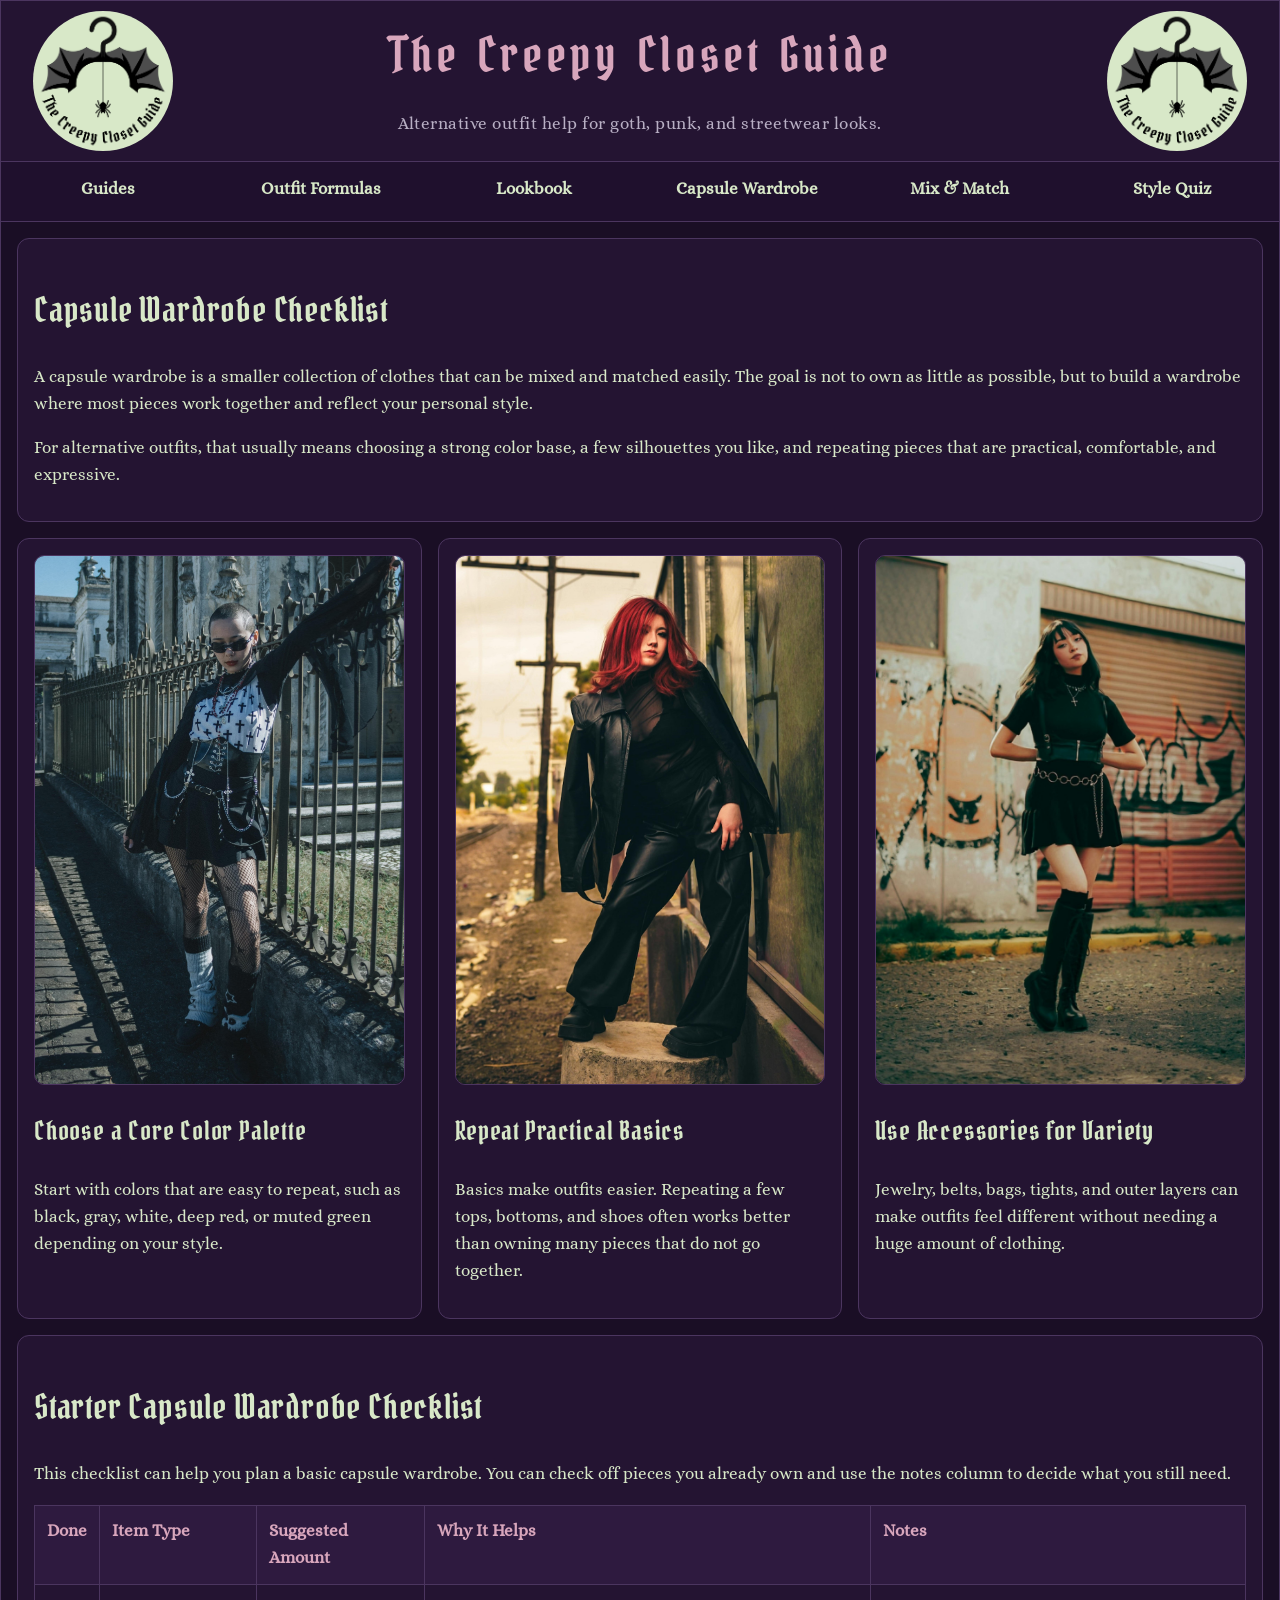
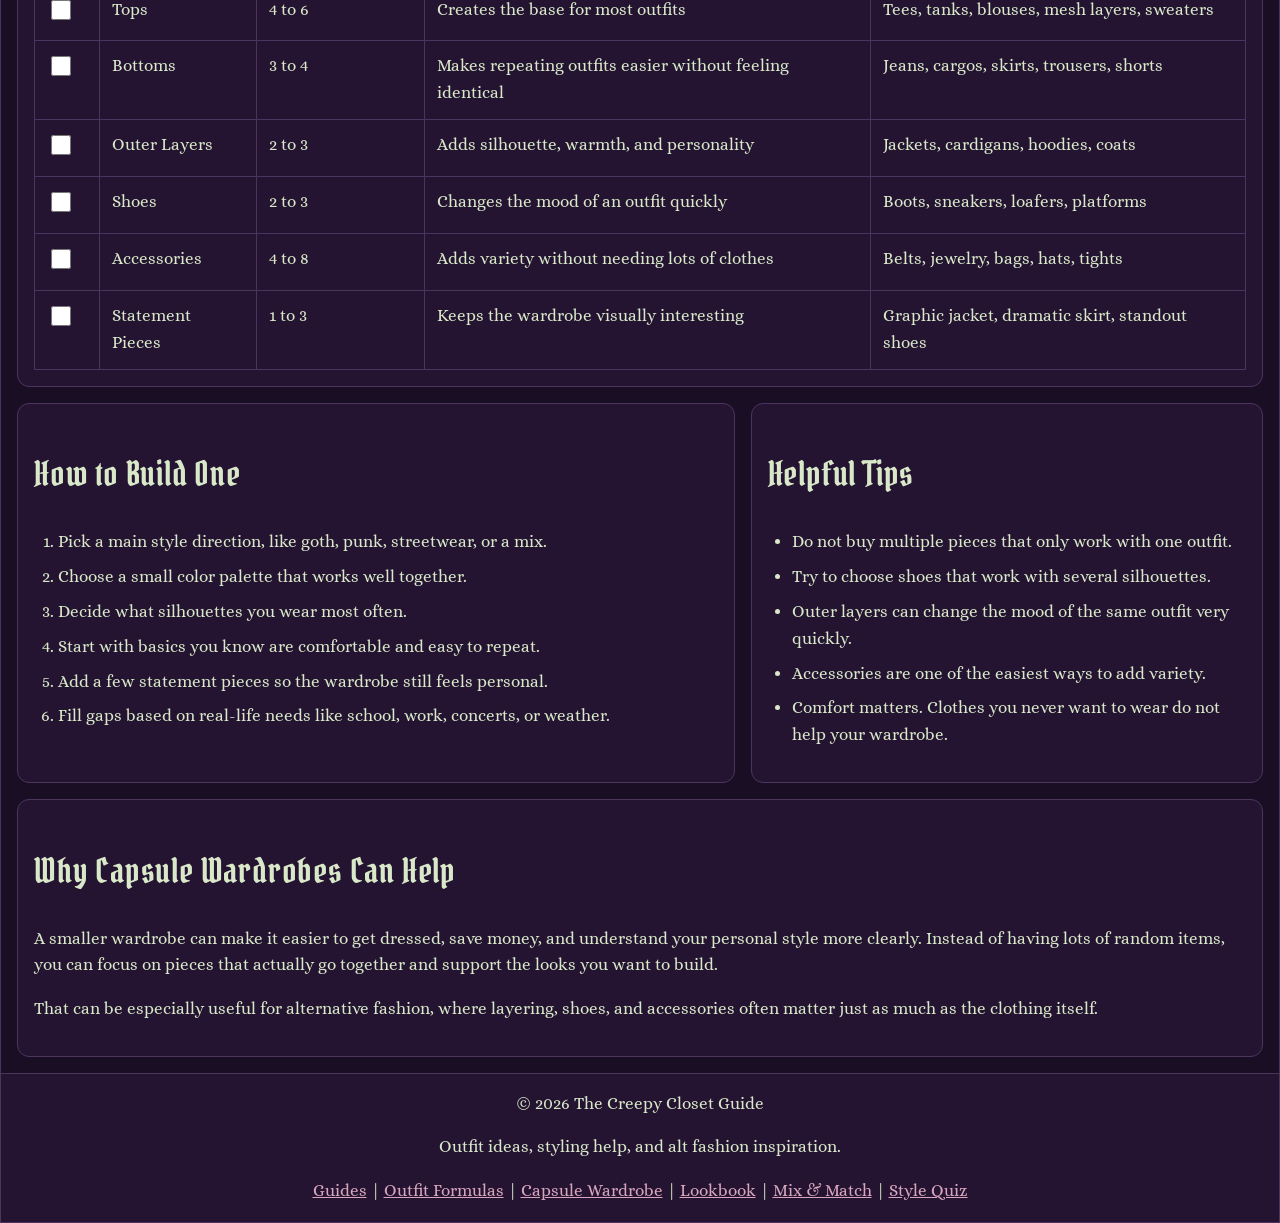
<file: capsule_wardrobe.html>
<!DOCTYPE html>
<html lang="en">
<head>
  <meta charset="utf-8">
  <meta name="viewport" content="width=device-width, initial-scale=1.0">
  <meta name="description" content="A capsule wardrobe page with a checklist table for building a small goth, punk, or streetwear closet.">
  <title>The Creepy Closet Guide | Capsule Wardrobe</title>
  <link rel="stylesheet" href="styles.css">
</head>
<body>
  <div id="wrapper">
    <header>
      <div class="header-logo-row">
        <a href="index.html">
          <img loading="lazy" src="creepyCloset.png" alt="The Creepy Closet Guide logo" class="site-logo logo-left">
        </a>
        
        <div class="header-text">
          <h1><a href="index.html">The Creepy Closet Guide</a></h1>
          <p class="tagline">Alternative outfit help for goth, punk, and streetwear looks.</p>
        </div>
        
        <a href="index.html">
          <img loading="lazy" src="creepyCloset.png" alt="The Creepy Closet Guide logo" class="site-logo logo-right">
        </a>
      </div>
    </header>

    <nav aria-label="Main navigation">
      <ul>
        <li><a href="guides.html">Guides</a></li>
        <li><a href="outfit_formulas.html">Outfit Formulas</a></li>
        <li><a href="lookbook.html">Lookbook</a></li>
        <li><a href="capsule_wardrobe.html">Capsule Wardrobe</a></li>
        <li><a href="mix_match.html">Mix &amp; Match</a></li>
        <li><a href="quiz.html">Style Quiz</a></li>
      </ul>
    </nav>

    <main>
      <section class="box">
        <h2>Capsule Wardrobe Checklist</h2>
        <p>
          A capsule wardrobe is a smaller collection of clothes that can be mixed and
          matched easily. The goal is not to own as little as possible, but to build a
          wardrobe where most pieces work together and reflect your personal style.
        </p>
        <p>
          For alternative outfits, that usually means choosing a strong
          color base, a few silhouettes you like, and repeating pieces that are practical,
          comfortable, and expressive.
        </p>
      </section>

      <section class="card-grid capsule-images spaced-box">
        <article class="box">
          <img loading="lazy" src="capsule1.jpg" 
          alt="Person wearing a white cross-print top over a black long-sleeve layer, 
          a black skirt, fishnet tights, layered jewelry, and mismatched leg warmers.">
          <h3>Choose a Core Color Palette</h3>
          <p>
            Start with colors that are easy to repeat, such as black, gray, white,
            deep red, or muted green depending on your style.
          </p>
        </article>

        <article class="box">
          <img loading="lazy" src="capsule2.jpg"
          alt="Person with red hair wearing a black leather jacket, sheer black top, black 
          leather-look pants, and chunky black shoes.">
          <h3>Repeat Practical Basics</h3>
          <p>
            Basics make outfits easier. Repeating a few tops, bottoms, and shoes often
            works better than owning many pieces that do not go together.
          </p>
        </article>

        <article class="box">
          <img loading="lazy" src="capsule3.jpg" 
          alt="Black and white image of a person wearing a leather jacket, black crop top, 
          layered skirt, patterned tights, and platform boots.">
          <h3>Use Accessories for Variety</h3>
          <p>
            Jewelry, belts, bags, tights, and outer layers can make outfits feel different
            without needing a huge amount of clothing.
          </p>
        </article>
      </section>

      <section class="box spaced-box">
        <h2>Starter Capsule Wardrobe Checklist</h2>
        <p>
          This checklist can help you plan a basic capsule wardrobe. You can check off
          pieces you already own and use the notes column to decide what you still need.
        </p>

        <table class="checklist-table">
          <thead>
            <tr>
              <th>Done</th>
              <th>Item Type</th>
              <th>Suggested Amount</th>
              <th>Why It Helps</th>
              <th>Notes</th>
            </tr>
          </thead>
          <tbody>
            <tr>
              <td><input type="checkbox" aria-label="Tops completed"></td>
              <td>Tops</td>
              <td>4 to 6</td>
              <td>Creates the base for most outfits</td>
              <td>Tees, tanks, blouses, mesh layers, sweaters</td>
            </tr>
            <tr>
              <td><input type="checkbox" aria-label="Bottoms completed"></td>
              <td>Bottoms</td>
              <td>3 to 4</td>
              <td>Makes repeating outfits easier without feeling identical</td>
              <td>Jeans, cargos, skirts, trousers, shorts</td>
            </tr>
            <tr>
              <td><input type="checkbox" aria-label="Outer layers completed"></td>
              <td>Outer Layers</td>
              <td>2 to 3</td>
              <td>Adds silhouette, warmth, and personality</td>
              <td>Jackets, cardigans, hoodies, coats</td>
            </tr>
            <tr>
              <td><input type="checkbox" aria-label="Shoes completed"></td>
              <td>Shoes</td>
              <td>2 to 3</td>
              <td>Changes the mood of an outfit quickly</td>
              <td>Boots, sneakers, loafers, platforms</td>
            </tr>
            <tr>
              <td><input type="checkbox" aria-label="Accessories completed"></td>
              <td>Accessories</td>
              <td>4 to 8</td>
              <td>Adds variety without needing lots of clothes</td>
              <td>Belts, jewelry, bags, hats, tights</td>
            </tr>
            <tr>
              <td><input type="checkbox" aria-label="Statement pieces completed"></td>
              <td>Statement Pieces</td>
              <td>1 to 3</td>
              <td>Keeps the wardrobe visually interesting</td>
              <td>Graphic jacket, dramatic skirt, standout shoes</td>
            </tr>
          </tbody>
        </table>
      </section>

      <section class="two-col-layout capsule-layout">
        <article class="box">
          <h2>How to Build One</h2>
          <ol class="capsule-steps">
            <li>Pick a main style direction, like goth, punk, streetwear, or a mix.</li>
            <li>Choose a small color palette that works well together.</li>
            <li>Decide what silhouettes you wear most often.</li>
            <li>Start with basics you know are comfortable and easy to repeat.</li>
            <li>Add a few statement pieces so the wardrobe still feels personal.</li>
            <li>Fill gaps based on real-life needs like school, work, concerts, or weather.</li>
          </ol>
        </article>

        <aside class="box">
          <h2>Helpful Tips</h2>
          <ul class="capsule-tips">
            <li>Do not buy multiple pieces that only work with one outfit.</li>
            <li>Try to choose shoes that work with several silhouettes.</li>
            <li>Outer layers can change the mood of the same outfit very quickly.</li>
            <li>Accessories are one of the easiest ways to add variety.</li>
            <li>Comfort matters. Clothes you never want to wear do not help your wardrobe.</li>
          </ul>
        </aside>
      </section>

      <section class="box spaced-box">
        <h2>Why Capsule Wardrobes Can Help</h2>
        <p>
          A smaller wardrobe can make it easier to get dressed, save money, and understand
          your personal style more clearly. Instead of having lots of random items, you can
          focus on pieces that actually go together and support the looks you want to build.
        </p>
        <p>
          That can be especially useful for alternative fashion, where layering, shoes,
          and accessories often matter just as much as the clothing itself.
        </p>
      </section>
    </main>
    
    <footer>
      <p>&copy; 2026 The Creepy Closet Guide</p>
      <p class="footer-tagline">Outfit ideas, styling help, and alt fashion inspiration.</p>
      <p class="footer-links">
        <a href="guides.html">Guides</a> |
        <a href="outfit_formulas.html">Outfit Formulas</a> |
        <a href="capsule_wardrobe.html">Capsule Wardrobe</a> |
        <a href="lookbook.html">Lookbook</a> |
        <a href="mix_match.html">Mix &amp; Match</a> |
        <a href="quiz.html">Style Quiz</a>
      </p>
    </footer>
    <button id="backToTop" aria-label="Back to top">↑</button>
  </div>

  <script src="https://code.jquery.com/jquery-3.7.1.min.js"></script>
  <script src="main.js"></script>
</body>
</html>
</file>
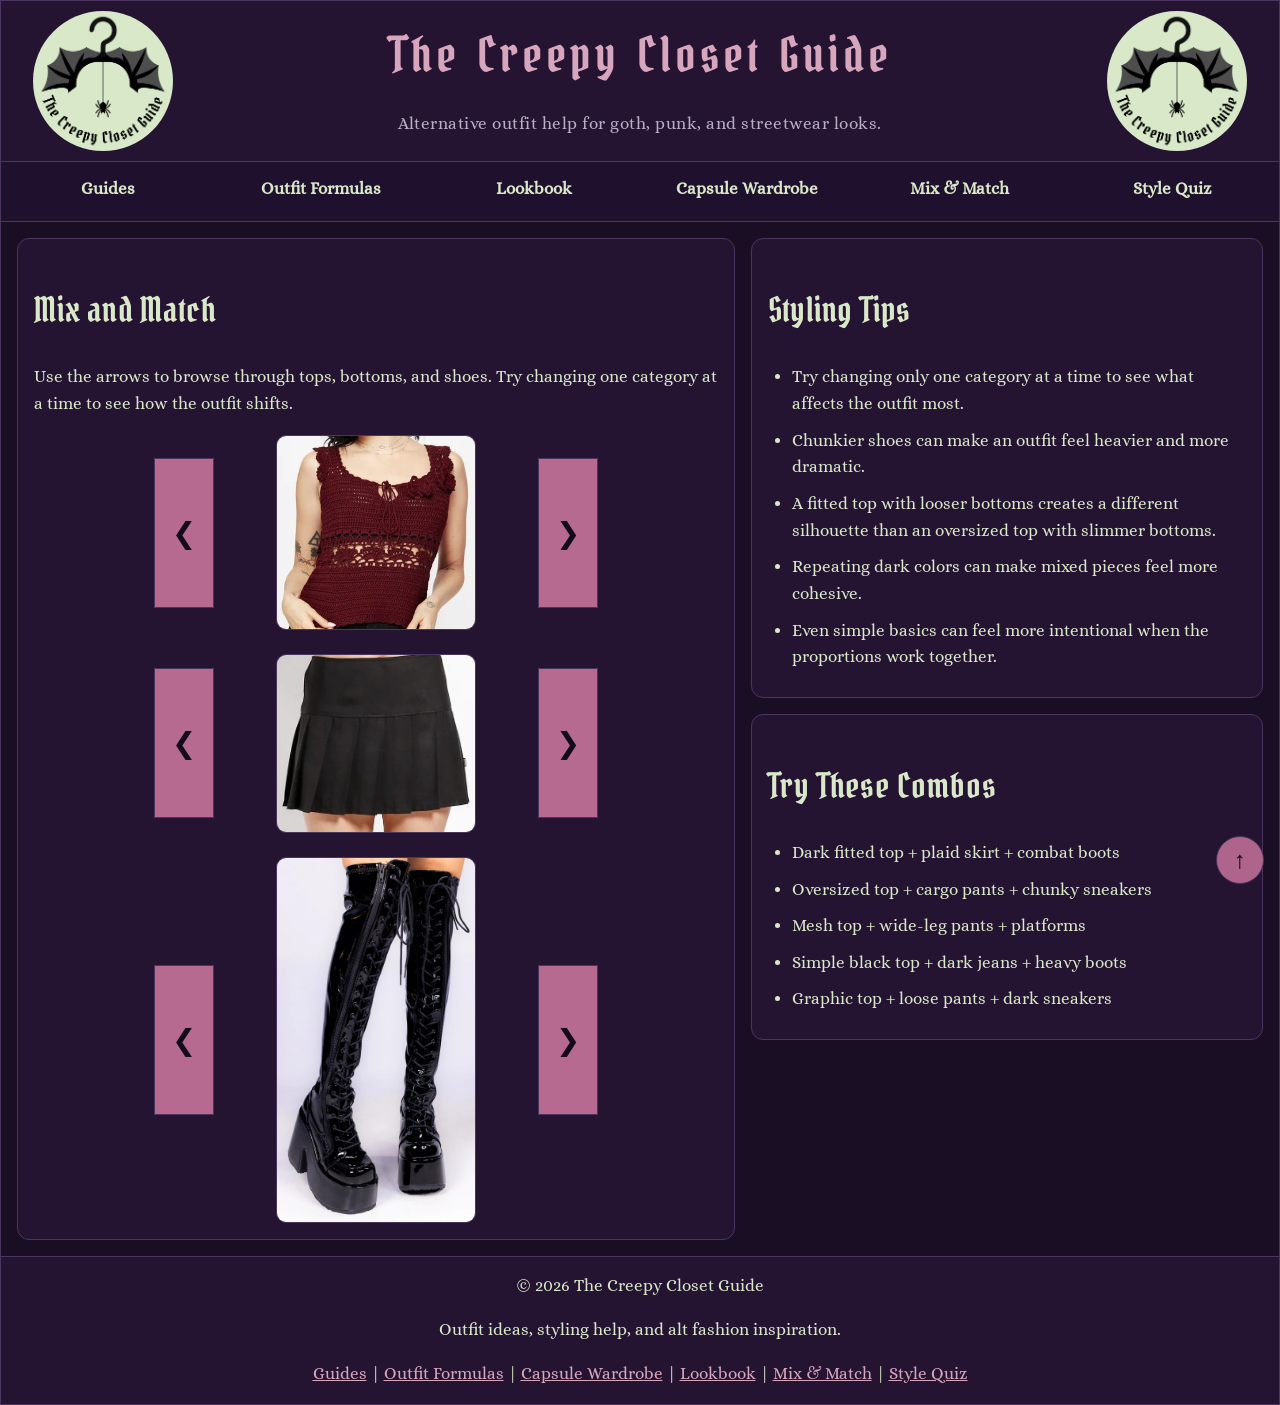
<file: mix_match.html>
<!DOCTYPE html>
<html lang="en">
<head>
  <meta charset="utf-8">
  <meta name="viewport" content="width=device-width, initial-scale=1.0">
  <meta name="description" content="An interactive mix and match page for combining tops, bottoms, and shoes to build an alternative outfit.">
  <title>The Creepy Closet Guide | Mix and Match</title>
  <link rel="stylesheet" href="styles.css">
</head>
<body>
  <div id="wrapper">
    <header>
      <div class="header-logo-row">
        <a href="index.html">
          <img loading="lazy" src="creepyCloset.png" alt="The Creepy Closet Guide logo" class="site-logo logo-left">
        </a>
        
        <div class="header-text">
          <h1><a href="index.html">The Creepy Closet Guide</a></h1>
          <p class="tagline">Alternative outfit help for goth, punk, and streetwear looks.</p>
        </div>
        
        <a href="index.html">
          <img loading="lazy" src="creepyCloset.png" alt="The Creepy Closet Guide logo" class="site-logo logo-right">
        </a>
  </div>
</header>

    <nav aria-label="Main navigation">
      <ul>
        <li><a href="guides.html">Guides</a></li>
        <li><a href="outfit_formulas.html">Outfit Formulas</a></li>
        <li><a href="lookbook.html">Lookbook</a></li>
        <li><a href="capsule_wardrobe.html">Capsule Wardrobe</a></li>
        <li><a href="mix_match.html">Mix &amp; Match</a></li>
        <li><a href="quiz.html">Style Quiz</a></li>
      </ul>
    </nav>

    <main class="two-col-layout">
      <section class="main-content box">
        <h2>Mix and Match</h2>
        <p>
          Use the arrows to browse through tops, bottoms, and shoes. Try changing one
          category at a time to see how the outfit shifts.
        </p>

        <div class="mix-stack">
          <div class="mix-row">
            <button class="arrow-btn" id="prevTop" aria-label="Previous top">&#10094;</button>  
              <img loading="lazy" id="topImage" src="top01.jpg" alt="Crocheted red tank top.">
            <button class="arrow-btn" id="nextTop" aria-label="Next top">&#10095;</button>
          </div>

          <div class="mix-row">
            <button class="arrow-btn" id="prevBottom" aria-label="Previous bottom">&#10094;</button>
            <img loading="lazy" id="bottomImage" src="bottom01.jpg" alt="Black pleated mini skirt.">
            <button class="arrow-btn" id="nextBottom" aria-label="Next bottom">&#10095;</button>
          </div>

          <div class="mix-row">
            <button class="arrow-btn" id="prevShoes" aria-label="Previous shoes">&#10094;</button>
            <img loading="lazy" id="shoeImage" src="shoe01.jpg" alt="Black pvc thigh high, lace-up platform boots.">
            <button class="arrow-btn" id="nextShoes" aria-label="Next shoes">&#10095;</button>
          </div>
        </div>
      </section>

      <aside class="sidebar-column">
        <section class="box">
          <h2>Styling Tips</h2>
          <ul class="mix-tips">
            <li>Try changing only one category at a time to see what affects the outfit most.</li>
            <li>Chunkier shoes can make an outfit feel heavier and more dramatic.</li>
            <li>A fitted top with looser bottoms creates a different silhouette than an oversized top with slimmer bottoms.</li>
            <li>Repeating dark colors can make mixed pieces feel more cohesive.</li>
            <li>Even simple basics can feel more intentional when the proportions work together.</li>
          </ul>
        </section>

        <section class="box">
          <h2>Try These Combos</h2>
          <ul class="mix-tips">
            <li>Dark fitted top + plaid skirt + combat boots</li>
            <li>Oversized top + cargo pants + chunky sneakers</li>
            <li>Mesh top + wide-leg pants + platforms</li>
            <li>Simple black top + dark jeans + heavy boots</li>
            <li>Graphic top + loose pants + dark sneakers</li>
          </ul>
        </section>
      </aside>
    </main>

    <footer>
      <p>&copy; 2026 The Creepy Closet Guide</p>
      <p class="footer-tagline">Outfit ideas, styling help, and alt fashion inspiration.</p>
      <p class="footer-links">
        <a href="guides.html">Guides</a> |
        <a href="outfit_formulas.html">Outfit Formulas</a> |
        <a href="capsule_wardrobe.html">Capsule Wardrobe</a> |
        <a href="lookbook.html">Lookbook</a> |
        <a href="mix_match.html">Mix &amp; Match</a> |
        <a href="quiz.html">Style Quiz</a>
      </p>
    </footer>
    <button id="backToTop" aria-label="Back to top">↑</button>
  </div>

  <script src="https://code.jquery.com/jquery-3.7.1.min.js"></script>
  <script src="main.js"></script>
</body>
</html>
</file>
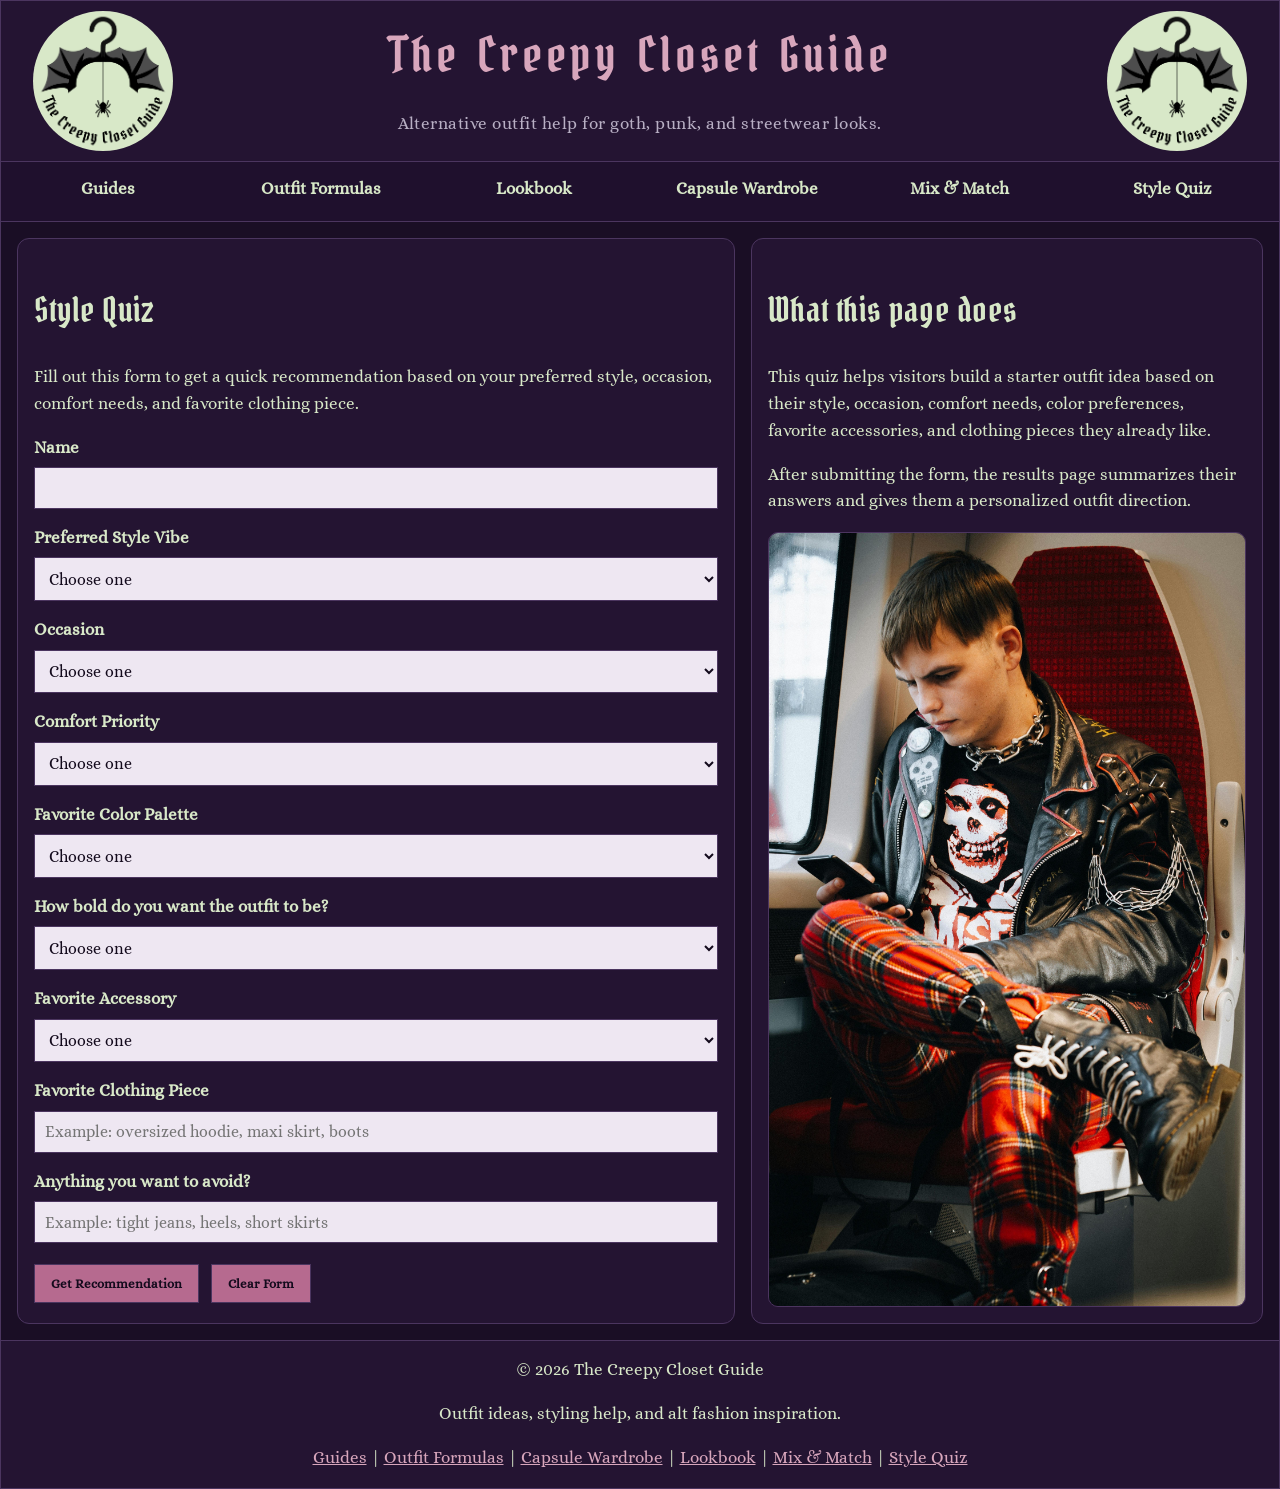
<file: quiz.html>
<!DOCTYPE html>
<html lang="en">
<head>
  <meta charset="utf-8">
  <meta name="viewport" content="width=device-width, initial-scale=1.0">
  <meta name="description" content="Take the Creepy Closet Guide style quiz to get a starter outfit recommendation based on your vibe, occasion, and comfort needs.">
  <title>The Creepy Closet Guide | Style Quiz</title>
  <link rel="stylesheet" href="styles.css">
</head>
<body>
  <div id="wrapper"> 
    <header>
      <div class="header-logo-row">
        <a href="index.html">
          <img loading="lazy" src="creepyCloset.png" alt="The Creepy Closet Guide logo" class="site-logo logo-left">
        </a>
        
        <div class="header-text">
          <h1><a href="index.html">The Creepy Closet Guide</a></h1>
          <p class="tagline">Alternative outfit help for goth, punk, and streetwear looks.</p>
        </div>
        
        <a href="index.html">
          <img loading="lazy" src="creepyCloset.png" alt="The Creepy Closet Guide logo" class="site-logo logo-right">
        </a>
      </div>
    </header>

    <nav aria-label="Main navigation">
      <ul>
        <li><a href="guides.html">Guides</a></li>
        <li><a href="outfit_formulas.html">Outfit Formulas</a></li>
        <li><a href="lookbook.html">Lookbook</a></li>
        <li><a href="capsule_wardrobe.html">Capsule Wardrobe</a></li>
        <li><a href="mix_match.html">Mix &amp; Match</a></li>
        <li><a href="quiz.html">Style Quiz</a></li>
      </ul>
    </nav>

    <main class="two-col-layout">
      <section class="main-content box">
        <h2>Style Quiz</h2>
        <p>
          Fill out this form to get a quick recommendation based on your preferred
          style, occasion, comfort needs, and favorite clothing piece.
        </p>
        
        <form id="styleQuiz" action="results.html" method="get" novalidate>
          <div class="form-row">
            <label for="userName">Name</label>
            <input type="text" name="userName" id="userName">
            <span class="error-message"></span>
          </div>

          <div class="form-row">
            <label for="styleVibe">Preferred Style Vibe</label>
            <select name="styleVibe" id="styleVibe">
              <option value="">Choose one</option>
              <option value="goth">Goth</option>
              <option value="punk">Punk</option>
              <option value="streetwear">Streetwear</option>
              <option value="grunge">Grunge</option>
              <option value="emo">Emo</option>
              <option value="industrial">Industrial</option>
            </select>
            <span class="error-message"></span>
          </div>

          <div class="form-row">
            <label for="occasion">Occasion</label>
            <select name="occasion" id="occasion">
              <option value="">Choose one</option>
              <option value="everyday">Everyday</option>
              <option value="school">School</option>
              <option value="work">Work</option>
              <option value="date">Date</option>
              <option value="concert">Concert</option>
              <option value="going out">Going Out</option>
              <option value="lazy day">Lazy Day</option>
            </select>
            <span class="error-message"></span>
          </div>

          <div class="form-row">
            <label for="comfortPriority">Comfort Priority</label>
            <select name="comfortPriority" id="comfortPriority">
              <option value="">Choose one</option>
              <option value="loose fit">Loose Fit</option>
              <option value="stretchy">Stretchy</option>
              <option value="soft fabrics">Soft Fabrics</option>
              <option value="breathable">Breathable</option>
              <option value="warm layers">Warm Layers</option>
              <option value="easy to move in">Easy to Move In</option>
            </select>
            <span class="error-message"></span>
          </div>

          <div class="form-row">
            <label for="colorPalette">Favorite Color Palette</label>
            <select name="colorPalette" id="colorPalette">
              <option value="">Choose one</option>
              <option value="black and silver">Black and Silver</option>
              <option value="black and red">Black and Red</option>
              <option value="black and purple">Black and Purple</option>
              <option value="black and pastel">Black and Pastel</option>
              <option value="earthy dark tones">Earthy Dark Tones</option>
              <option value="all black">All Black</option>
            </select>
            <span class="error-message"></span>
          </div>

          <div class="form-row">
            <label for="boldness">How bold do you want the outfit to be?</label>
            <select name="boldness" id="boldness">
              <option value="">Choose one</option>
              <option value="subtle">Subtle</option>
              <option value="balanced">Balanced</option>
              <option value="dramatic">Dramatic</option>
            </select>
            <span class="error-message"></span>
          </div>

          <div class="form-row">
            <label for="accessory">Favorite Accessory</label>
            <select name="accessory" id="accessory">
              <option value="">Choose one</option>
              <option value="choker">Choker</option>
              <option value="chain belt">Chain Belt</option>
              <option value="layered jewelry">Layered Jewelry</option>
              <option value="platform shoes">Platform Shoes</option>
              <option value="fishnets">Fishnets</option>
              <option value="statement bag">Statement Bag</option>
            </select>
            <span class="error-message"></span>
          </div>

          <div class="form-row">
            <label for="favoritePiece">Favorite Clothing Piece</label>
            <input type="text" name="favoritePiece" id="favoritePiece" placeholder="Example: oversized hoodie, maxi skirt, boots">
            <span class="error-message"></span>
          </div>

          <div class="form-row">
            <label for="avoidPiece">Anything you want to avoid?</label>
            <input type="text" name="avoidPiece" id="avoidPiece" placeholder="Example: tight jeans, heels, short skirts">
            <span class="error-message"></span>
          </div>

          <div class="form-buttons">
            <input type="submit" value="Get Recommendation">
            <input type="reset" value="Clear Form">
          </div>
        </form>
      </section>

      <aside class="sidebar box">
        <h2>What this page does</h2>
        <p>This quiz helps visitors build a starter outfit idea based on their style,
        occasion, comfort needs, color preferences, favorite accessories, and clothing
        pieces they already like.</p>
        <p>After submitting the form, the results page summarizes their answers and gives
        them a personalized outfit direction.</p>
        <img loading="lazy" src="quiz_outfit.jpg" alt="Person sitting on a train wearing a black leather jacket with spikes and chains, red plaid pants, black boots, and a skull graphic shirt.">
      </aside>
    </main>

    <footer>
      <p>&copy; 2026 The Creepy Closet Guide</p>
      <p class="footer-tagline">Outfit ideas, styling help, and alt fashion inspiration.</p>
      <p class="footer-links">
        <a href="guides.html">Guides</a> |
        <a href="outfit_formulas.html">Outfit Formulas</a> |
        <a href="capsule_wardrobe.html">Capsule Wardrobe</a> |
        <a href="lookbook.html">Lookbook</a> |
        <a href="mix_match.html">Mix &amp; Match</a> |
        <a href="quiz.html">Style Quiz</a>
      </p>
    </footer>
    <button id="backToTop" aria-label="Back to top">↑</button>
  </div>

  <script src="https://code.jquery.com/jquery-3.7.1.min.js"></script>
  <script src="quiz.js"></script>
</body>
</html>
</file>
<file: styles.css>
@import url('https://fonts.googleapis.com/css2?family=Alice&family=Pirata+One&display=swap');

:root {
  --bg-main: #130A1C;
  --bg-wrapper: #1A0E25;
  --bg-card: #241432;
  --bg-card-light: #2E1A3F;
  --text-main: #D8E8C8;
  --text-soft: #B8AFC4;
  --accent: #B66A8F;
  --accent-light: #D8A6BC;
  --border: #4B355F;
  --dark-text: #130A1C;
}

* {
  box-sizing: border-box;
}

body {
  margin: 0;
  background-color: var(--bg-main);
  color: var(--text-main);
  font-family: 'Alice', Georgia, 'Times New Roman', serif;
  font-size: 1.05rem;
  line-height: 1.6;
}

header h1 a {
  text-decoration: none;
  transition: color 0.3s ease, text-shadow 0.3s ease;
}

header h1 a:hover {
  color: var(--accent-light);
  text-shadow: 0 0 6px var(--accent-light);
}

#wrapper {
  width: 100%;
  max-width: none;
  margin: 0;
  background-color: var(--bg-wrapper);
}

.header-logo-row {
  position: relative;
  min-height: 160px;
  text-align: center;
}

.site-logo {
  position: absolute;
  top: 50%;
  transform: translateY(-50%);
  width: 140px;
  height: 140px;
  object-fit: contain;
  border: none;
  border-radius: 50%;
  background: transparent;
  padding: 0;
  transition: filter 0.3s ease, box-shadow 0.3s ease;
}

.logo-left {
  left: 2rem;
}

.logo-right {
  right: 2rem;
}

.site-logo:hover {
  filter: brightness(1.15);
  box-shadow: 0 0 18px var(--accent-light);
}

.header-text {
  text-align: center;
  padding: 0 170px;
}

.header-text {
  text-align: center;
}

.header-text {
  text-align: center;
}
.header-text {
  text-align: center;
}

header,
footer {
  background-color: var(--bg-card);
  border: 1px solid var(--border);
  text-align: center;
}

header h1 {
  padding-top: 1rem;
  margin: 0;
  color: var(--text-main);
  font-family: 'Pirata One', Georgia, serif;
  font-size: 3rem;
  font-weight: normal;
  letter-spacing: 4px;
  word-spacing: 0.25rem;
}

h1,
h2,
h3,
caption {
  color: var(--text-main);
  font-family: 'Pirata One', Georgia, serif;
  font-weight: normal;
  letter-spacing: 0.8px;
}

h2 {
  font-size: 2.1rem;
}

h3 {
  font-size: 1.6rem;
}

p,
li,
figcaption,
label,
td {
  color: var(--text-main);
}

.tagline {
  color: var(--text-soft);
  letter-spacing: 0.5px;
}

nav {
  background-color: #1F102D;
  border-left: 1px solid var(--border);
  border-right: 1px solid var(--border);
  border-bottom: 1px solid var(--border);
}

nav ul {
  list-style: none;
  margin: 0;
  padding: 0;
  display: flex;
  flex-wrap: wrap;
}

nav li {
  flex: 1 1 14%;
}

nav a {
  display: block;
  padding: 0.9rem;
  text-align: center;
  text-decoration: none;
  color: var(--text-main);
  font-weight: bold;
  border-bottom: 3px solid transparent;
  transition: color 0.3s ease, background-color 0.3s ease, text-shadow 0.3s ease;
}

main a,
footer a {
  transition: color 0.3s ease, text-shadow 0.3s ease;
}

main a:hover,
footer a:hover {
  text-shadow: 0 0 8px var(--accent-light);
}

nav a:hover {
  background-color: var(--bg-card-light);
  color: var(--accent-light);
  border-bottom-color: var(--accent);
  text-shadow: 0 0 7px var(--accent-light);
}

main {
  border-left: 1px solid var(--border);
  border-right: 1px solid var(--border);
  padding: 1rem;
}

a {
  color: var(--accent-light);
}

a:hover {
  color: var(--text-main);
}

.two-col-layout {
  display: grid;
  grid-template-columns: 1.4fr 1fr;
  gap: 1rem;
}

.card-grid {
  display: grid;
  grid-template-columns: repeat(3, 1fr);
  gap: 1rem;
}

.box {
  background-color: var(--bg-card);
  border: 1px solid var(--border);
  border-radius: 12px;
  padding: 1rem;
}

.spaced-box,
.formula-extra-box,
.faq-section {
  margin-top: 1rem;
}

.formula-main-box {
  margin-bottom: 1rem;
}

img {
  max-width: 100%;
  height: auto;
  display: block;
  border: 1px solid var(--border);
  border-radius: 10px;
}

figure {
  margin: 1rem 0;
}

figcaption {
  margin-top: 0.5rem;
  font-size: 0.95rem;
  color: var(--text-soft);
}

.link-list {
  padding-left: 1.2rem;
}

.form-row {
  margin-bottom: 1rem;
}

label {
  display: block;
  margin-bottom: 0.35rem;
  font-weight: bold;
}

input[type="text"],
select {
  width: 100%;
  padding: 0.65rem;
  border: 1px solid var(--border);
  background-color: #EEE7F2;
  color: var(--dark-text);
  font-family: 'Alice', Georgia, 'Times New Roman', serif;
  font-size: 1rem;
}

.form-buttons input,
.filter-buttons button {
  padding: 0.7rem 1rem;
  margin-right: 0.5rem;
  margin-top: 0.3rem;
  border: 1px solid var(--border);
  background-color: var(--accent);
  color: var(--dark-text);
  cursor: pointer;
  font-family: 'Alice', Georgia, 'Times New Roman', serif;
  font-weight: bold;
}

.form-buttons input,
.filter-buttons button,
.arrow-btn,
.faq-question,
#backToTop {
  transition: background-color 0.3s ease, box-shadow 0.3s ease, filter 0.3s ease;
}

.form-buttons input:hover,
.filter-buttons button:hover,
.arrow-btn:hover,
.faq-question:hover,
.open-question,
#backToTop:hover {
  background-color: var(--accent-light);
  box-shadow: 0 0 12px var(--accent-light);
  filter: brightness(1.05);
}

.error-message {
  display: block;
  color: #FFB4B4;
  margin-top: 0.3rem;
  font-size: 0.9rem;
}

table {
  width: 100%;
  border-collapse: collapse;
  margin-top: 1rem;
}

caption {
  margin-bottom: 0.5rem;
  font-size: 1.5rem;
}

th,
td {
  border: 1px solid var(--border);
  padding: 0.75rem;
  text-align: left;
  vertical-align: top;
}

th {
  background-color: var(--bg-card-light);
  color: var(--accent-light);
}

.guide-section {
  margin-top: 1rem;
}

.guide-gallery {
  display: grid;
  grid-template-columns: repeat(3, 1fr);
  gap: 1rem;
  margin-top: 1rem;
}

.guide-gallery img {
  width: 100%;
  height: 650px;
  object-fit: cover;
}

.formula-list {
  padding-left: 1.5rem;
}

.formula-list li {
  margin-bottom: 0.5rem;
}

.formula-layout {
  display: grid;
  grid-template-columns: 1fr 1fr;
  gap: 1rem;
  align-items: start;
  margin-top: 1rem;
}

.formula-description {
  margin-top: 0;
}

.formula-side {
  display: flex;
  align-items: center;
  justify-content: center;
}

.formula-side img {
  width: 100%;
  max-width: 565px;
  height: auto;
  display: block;
  margin: 0;
}

.formula-bottom-grid {
  display: grid;
  grid-template-columns: 1fr 1fr;
  gap: 1rem;
}

.faq-item {
  margin-bottom: 0.75rem;
}

.faq-question {
  width: 100%;
  padding: 0.8rem;
  border: 1px solid var(--border);
  background-color: var(--bg-card-light);
  color: var(--text-main);
  font-family: 'Alice', Georgia, 'Times New Roman', serif;
  font-size: 1rem;
  font-weight: bold;
  text-align: left;
  cursor: pointer;
  border-radius: 8px;
}

.faq-question:hover,
.open-question {
  background-color: var(--accent);
  color: var(--dark-text);
}

.faq-answer {
  padding: 0.75rem 1rem;
  border-left: 1px solid var(--border);
  border-right: 1px solid var(--border);
  border-bottom: 1px solid var(--border);
  border-radius: 0 0 8px 8px;
  background-color: var(--bg-wrapper);
}

#backToTop {
  display: none;
  position: fixed;
  right: 1rem;
  bottom: 1rem;
  width: 48px;
  height: 48px;
  border: 1px solid var(--border);
  border-radius: 50%;
  background-color: var(--accent);
  color: var(--dark-text);
  font-size: 1.5rem;
  font-weight: bold;
  cursor: pointer;
  z-index: 1000;
}

.home-gif {
  max-height: 400px;
  margin: 2rem auto 0;
}

.slide-btn {
  padding: 0.7rem 1rem;
  margin-top: 1rem;
  border: 1px solid var(--border);
  background-color: var(--accent);
  color: var(--dark-text);
  font-family: 'Alice', Georgia, serif;
  font-weight: bold;
  cursor: pointer;
  border-radius: 8px;
}

.slide-btn:hover {
  background-color: var(--accent-light);
  box-shadow: 0 0 12px var(--accent-light);
}

.lookbook-feature {
  text-align: center;
  padding: 1.5rem;
}

.lookbook-feature > p {
  max-width: 750px;
  margin: 0 auto 2rem;
  color: var(--text-soft);
  font-size: 1.1rem;
}

.lookbook-feature-layout {
  display: grid;
  grid-template-columns: 1fr 2fr 1fr;
  gap: 1.25rem;
  align-items: stretch;
}

.lookbook-side-box {
  background-color: var(--bg-card-light);
  border: 1px solid var(--border);
  border-radius: 16px;
  padding: 1.25rem;
  text-align: left;
  box-shadow: 0 0 12px rgba(216, 166, 188, 0.12);
}

.lookbook-side-stack {
  display: flex;
  flex-direction: column;
  gap: 1rem;
  height: 100%;
  align-self: stretch;
}

.lookbook-side-stack .lookbook-side-box {
  flex: 1;
}

.lookbook-side-box h2 {
  margin-top: 0;
  margin-bottom: 0.75rem;
  font-size: 1.5rem;
  color: var(--accent-light);
}

.lookbook-side-box ul {
  margin-bottom: 0;
}

.lookbook-side-box .formula-list {
  padding-left: 1.2rem;
}

.lookbook-center {
  display: flex;
  flex-direction: column;
  align-items: center;
}

.lookbook-caption {
  max-width: 600px;
  margin: 1rem auto 0;
  color: var(--text-soft);
  font-size: 0.95rem;
  font-style: italic;
}

#slideshow {
  position: relative;
  width: 100%;
  max-width: 1000px;
  height: 650px;
  margin: 0 auto;
  padding: 1rem 0;
}

#slideshow .slide {
  position: absolute;
  top: 50%;
  left: 50%;
  max-width: 100%;
  max-height: calc(100% - 2rem);
  width: auto;
  height: auto;
  transform: translate(-50%, -50%);
  object-fit: contain;
  object-position: center;
  display: none;
  border-radius: 40px;
  border: none;
  box-shadow: 0 0 18px var(--accent-light);
}

#slideshow .slide:first-child {
  display: block;
}

.lookbook-feature {
  text-align: center;
}

.slideshow-container {
  max-width: 850px;
  margin: 1.5rem auto;
}

.lookbook-bottom-grid {
  display: grid;
  grid-template-columns: 1fr 1fr;
  gap: 1.5rem;
  margin-top: 1.5rem;
}

.checklist-table input[type="checkbox"] {
  width: 20px;
  height: 20px;
}

.capsule-images img {
  width: 100%;
  height: 530px;
  object-fit: cover;
}

.capsule-layout {
  margin-top: 1rem;
}

.capsule-steps,
.capsule-tips {
  padding-left: 1.5rem;
}

.capsule-steps li,
.capsule-tips li {
  margin-bottom: 0.5rem;
}

.mix-stack {
  display: flex;
  flex-direction: column;
  gap: 1.5rem;
  margin-top: 1rem;
}

.mix-row {
  display: grid;
  grid-template-columns: 60px 300px 60px;
  align-items: center;
  justify-content: center;
  gap: 0.75rem;
  margin: 0 auto;
}

.mix-row img {
  width: 100%;
  max-width: 200px;
  height: auto;
  display: block;
  margin: 0 auto;
}

.arrow-btn {
  width: 100%;
  height: 150px;
  border: 1px solid var(--border);
  background-color: var(--accent);
  color: var(--dark-text);
  font-size: 1.8rem;
  
}

.sidebar-column {
  display: flex;
  flex-direction: column;
  gap: 1rem;
}

.mix-tips {
  padding-left: 1.5rem;
  margin: 0;
}

.mix-tips li {
  margin-bottom: 0.6rem;
}

.sidebar-img {
  width: 100%;
  height: 760px;
  object-fit: cover;
  margin-top: 1rem;
  border-radius: 14px;
}

@media only screen and (max-width: 768px) {
  #wrapper {
    width: 100%;
  }

  header h1 {
    font-size: 2.3rem;
  }

.header-logo-row {
  min-height: 110px;
}

.site-logo {
  width: 70px;
  height: 70px;
}

.logo-right {
  display: none;
}

.header-text {
  padding: 0 90px;
}

  nav ul {
    flex-direction: column;
  }

  nav li {
    flex: 1 1 100%;
  }

  .two-col-layout,
  .card-grid,
  .guide-gallery,
  .formula-layout,
  .formula-bottom-grid {
    grid-template-columns: 1fr;
  }

  #slideshow {
    height: 300px;
  }

  .lookbook-grid img {
    height: 220px;
  }

  .guide-gallery img {
    height: 320px;
  }

  .capsule-images img {
    height: 220px;
  }

  .formula-side {
    justify-content: center;
  }

  .formula-side img {
    max-width: 250px;
    margin: 0 auto;
  }

  .mix-row {
    grid-template-columns: 45px 1fr 45px;
    gap: 0.5rem;
  }

  .mix-row img {
    max-width: 220px;
    height: auto;
  }

  .arrow-btn {
    width: 45px;
    height: 45px;
    font-size: 1.3rem;
  }
}
</file>
